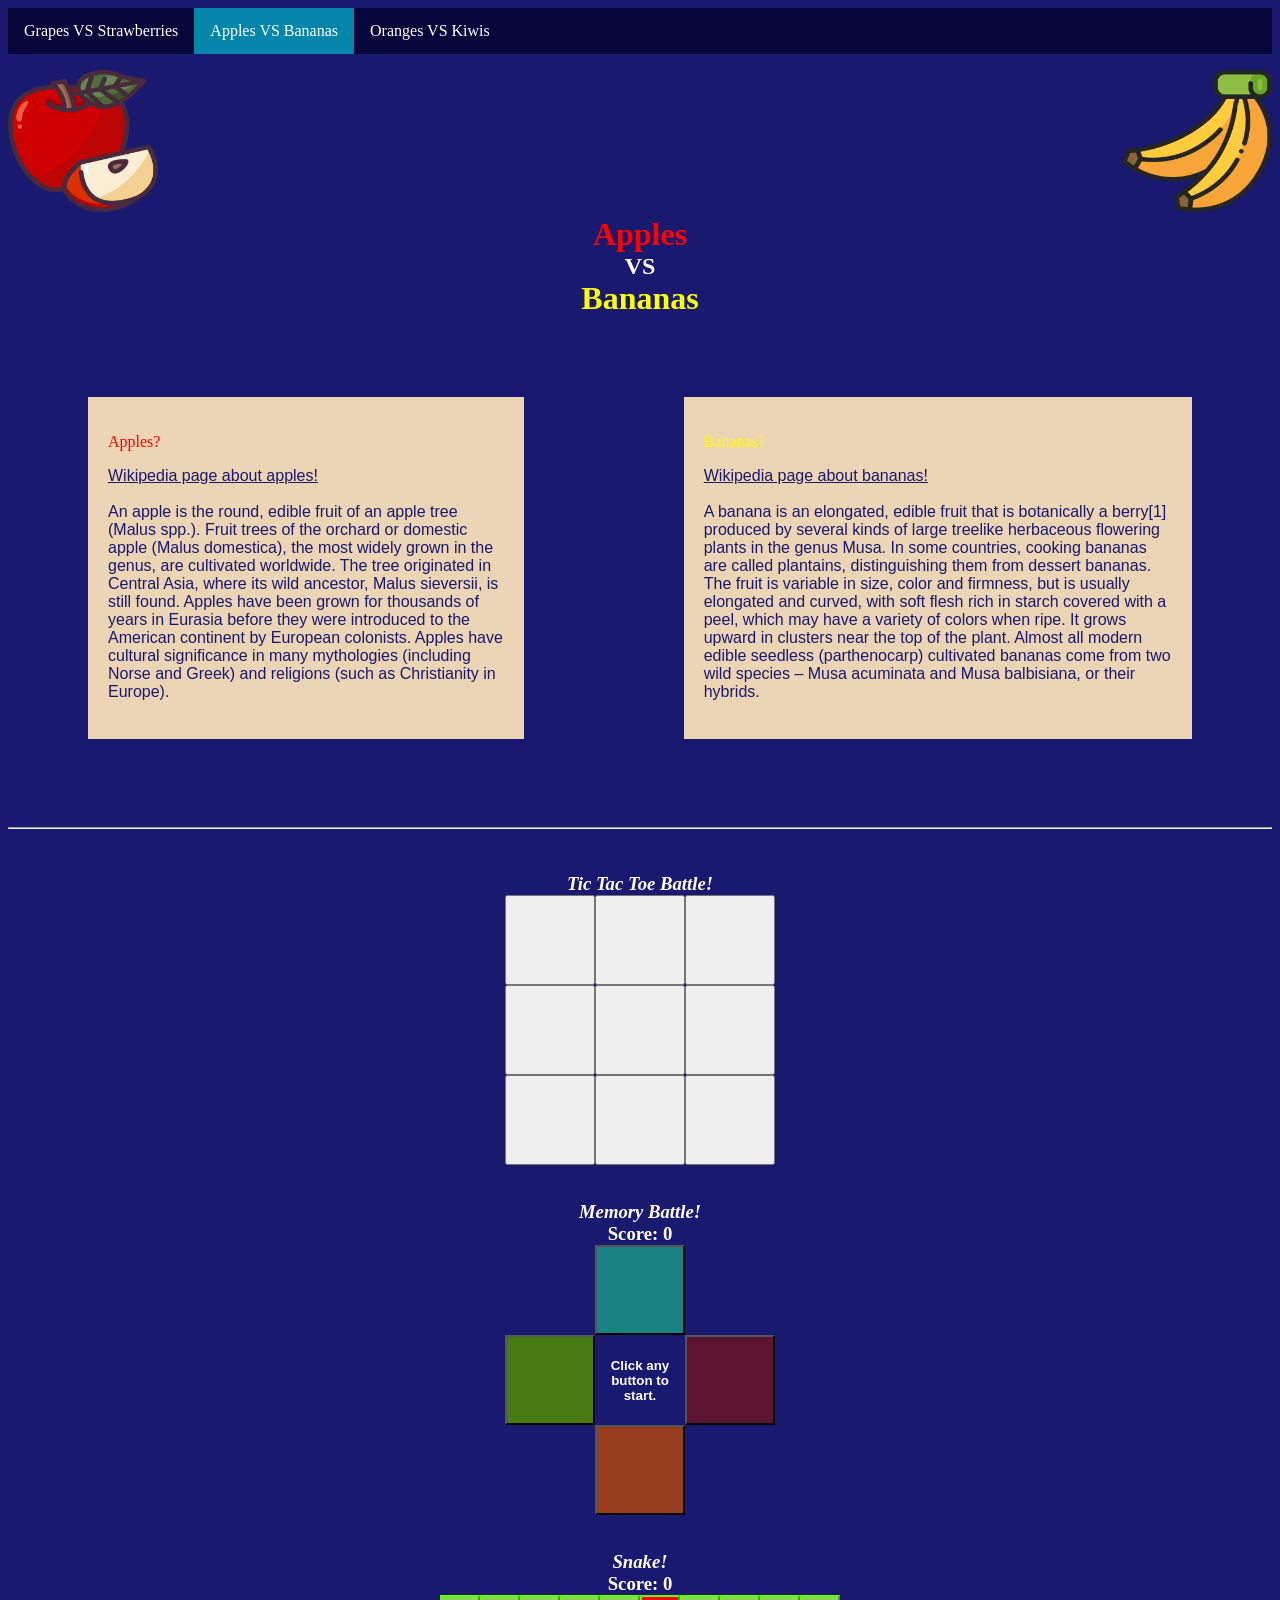
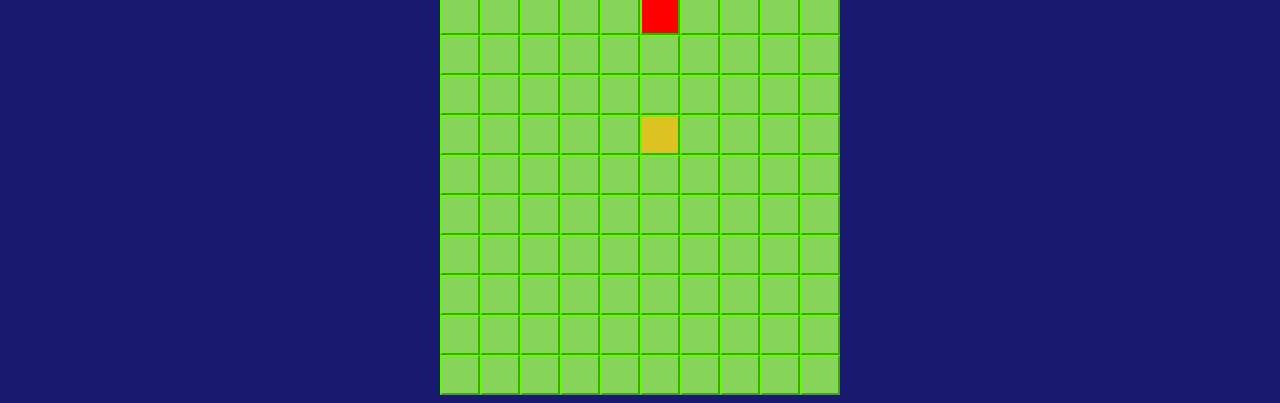
<file: index.html>
<!DOCTYPE html>
<html>
<head>
  <link rel='stylesheet' type="text/css" href='style.css'>
<title>Apples VS Bananas</title>


</head>
<body> 
<ul>
    <li><a href="Grapes VS Strawberries.html">Grapes VS Strawberries</a></li>
    <li><a href="index.html" class="active">Apples VS Bananas</a></li>
    <li><a href="Oranges VS Kiwis">Oranges VS Kiwis</a></li>
</ul>

<body style="background-color:MidnightBlue;">
  <p> </p>
  <p> </p>
<img src="./assets/apple.png" alt="apple icon" width="150" height="142">
<img src="./assets/banana.png" style="float:right" alt="banana icon" width="150" height="142">
<h1 class="apple animation"><div>Apples</div></h1>
<h2 style="margin: 0px">VS</h2>
<h1 class="banana animation"><div>Bananas</div></h1>
<div class="container">
  <div><p class="apple">Apples?</p> <a href="https://en.wikipedia.org/wiki/Apple" 
id="text">Wikipedia page about apples!</a><br><br>
    An apple is the round, edible fruit of an apple tree (Malus spp.). Fruit trees of the orchard or domestic apple (Malus domestica), the most widely grown in the genus, are cultivated worldwide. The tree originated in Central Asia, where its wild ancestor, Malus sieversii, is still found. Apples have been grown for thousands of years in Eurasia before they were introduced to the American continent by European colonists. Apples have cultural significance in many mythologies (including Norse and Greek) and religions (such as Christianity in Europe). <br><br>

</div>
  <div><p class="banana">Bananas?</p>
    <a href="https://en.wikipedia.org/wiki/Banana" 
>Wikipedia page about bananas!</a>  <br><br>
    A banana is an elongated, edible fruit that is botanically a berry[1] produced by several kinds of large treelike herbaceous flowering plants in the genus Musa. In some countries, cooking bananas are called plantains, distinguishing them from dessert bananas. The fruit is variable in size, color and firmness, but is usually elongated and curved, with soft flesh rich in starch covered with a peel, which may have a variety of colors when ripe. It grows upward in clusters near the top of the plant. Almost all modern edible seedless (parthenocarp) cultivated bananas come from two wild species – Musa acuminata and Musa balbisiana, or their hybrids.</p>
</div>

</div>
<hr>
<br></br>
<div id="resetspot"></div>
<h3 class="center"><i id="titletxt">Tic Tac Toe Battle!</i></h3> 
<a href="https://en.wikipedia.org/wiki/Apple"></a>


<div><div class="row center">
  <div><button id="a1" onclick="myFunction(id,0)"></button></div>
  <div><button id="b1" onclick="myFunction(id,1)"></button></div>
  <div><button id="c1" onclick="myFunction(id,2)"></button></div>
</div>
<div class="row center">
  <div><button id="a2" onclick="myFunction(id,3)"></button></div>
  <div><button id="b2" onclick="myFunction(id,4)"></button></div>
  <div><button id="c2" onclick="myFunction(id,5)"></button></div>
</div>
<div class="row center">
  <div><button id="a3" onclick="myFunction(id,6)"></button></div>
  <div><button id="b3" onclick="myFunction(id,7)"></button></div>
  <div><button id="c3" onclick="myFunction(id,8)"></button></div>
</div></div>

<br></br>

<h3 class="center"><i id="titletxt">Memory Battle!</i></h3> 
<h3 class="center" id="memoryscore">Score: 0</h3> 
<div><div class="row center">
  <div><button class="memoryinvbox" id="m1" onclick=""></button></div>
  <div><button id="m2" onclick="memorybutton(1)" style="background-color:#188181;"></button></div>
  <div><button class="memoryinvbox" id="m3" onclick=""></button></div>
</div>
<div class="row center">
  <div><button id="m4" onclick="memorybutton(2)" style="background-color:#467a12;"></button></div>
  <div><button class="memoryinvbox" id="m5" onclick="">Click any button to start.</button></div>
  <div><button id="m6" onclick="memorybutton(3)" style="background-color:#5e1430;"></button></div>
</div>
<div class="row center">
  <div><button class="memoryinvbox" id="m7" onclick=""></button></div>
  <div><button id="m8" onclick="memorybutton(4)" style="background-color:#963e1e;"></button></div>
  <div><button class="memoryinvbox" id="m9" onclick=""></button></div>
</div></div>

<br></br>
<h3 class="center"><i id="titletxt">Snake!</i></h3> 
<div id="snakeresetspot"></div>
<h3 class="center" id="snakescore">Score: 0</h3> 
<div><div class="row center">
  
<div id="snakegrid"></div>


<script src="myscript.js"> </script>
</body>
</html>
</file>
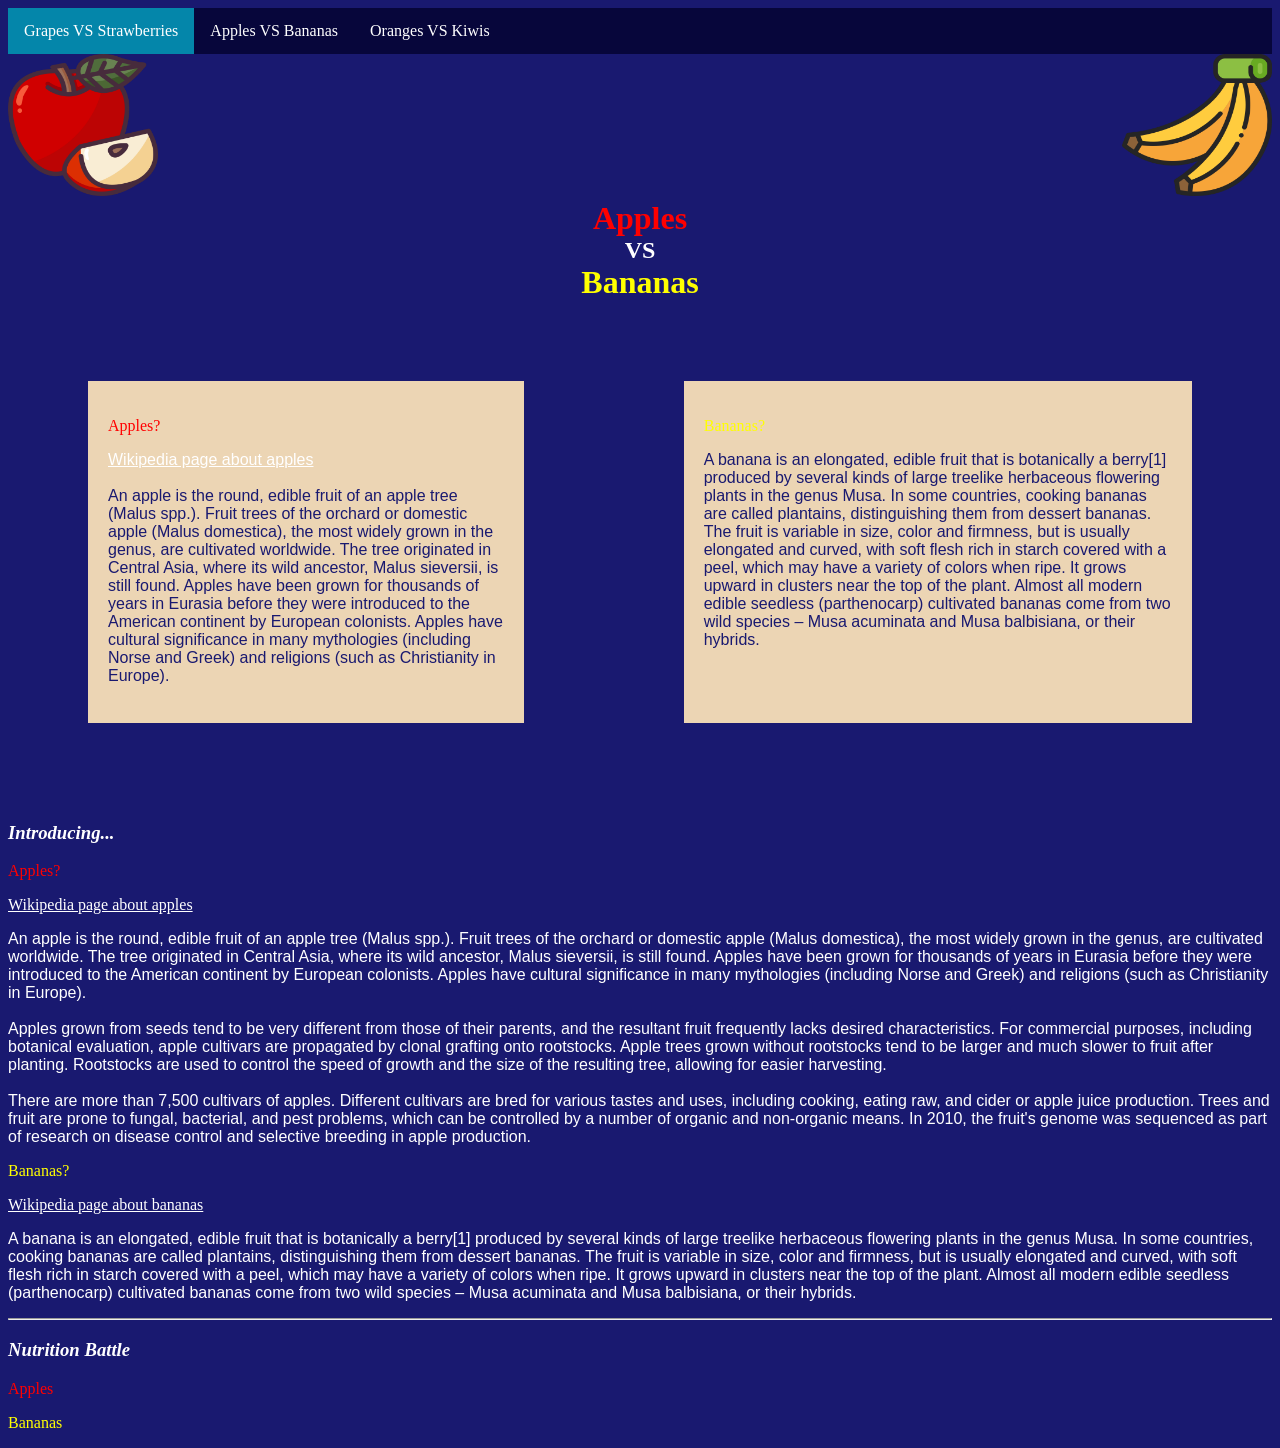
<file: Grapes VS Strawberries.html>
<!DOCTYPE html>
<html>
<head>
<style>
p {
color:white;
font-family:Arial;}
h1 {color:white; text-align:center; font-family:Arial;margin: 0px;}
h2 {color:white;text-align:center;margin: 0px;}
h3 {color:white}
.apple {color:red; font-family:'Franklin Gothic Medium';}
.banana {color: yellow;font-family:'Franklin Gothic Medium'}
a {color:white}
.container {
    display: flex;
    background-color: MidnightBlue(255, 255, 255)
}
.container div {
    background-color: rgb(236, 213, 180);
    margin: 80px;
    color: midnightblue;
    padding: 20px;
    font-family: Arial;
}
ul {
    list-style-type: none;
    margin: 0;
    padding: 0;
    overflow: hidden;
    background-color: rgb(7, 6, 59);
}
ul li {
  float: left;
}
ul li a {
  display: block;
  color: white;
  text-align: center;
  padding: 14px 16px;
  text-decoration: none;
}
ul li a:hover {
  background-color:  rgb(14, 12, 112);
}
ul li a.active {
  background-color: #0486aa;
}
</style>
<title>Grapes VS Strawberries</title>
</head>
<body> 
<ul>
    <li><a href="Grapes VS Strawberries.html" class="active">Grapes VS Strawberries</a></li>
    <li><a href="index.html">Apples VS Bananas</a></li>
    <li><a href="Oranges VS Kiwis">Oranges VS Kiwis</a></li>
</ul>

<body style="background-color:MidnightBlue;">
<img src="./assets/apple.png" alt="apple icon" width="150" height="142">
<img src="./assets/banana.png" style="float:right" alt="banana icon" width="150" height="142">
<h1 class="apple">Apples</h1>
<h2 style="margin: 0px">VS</h2>
<h1 class="banana">Bananas</h1>
<div class="container">
  <div><p class="apple">Apples?</p> <a href="https://en.wikipedia.org/wiki/Apple" 
id="text">Wikipedia page about apples</a><br><br>
    An apple is the round, edible fruit of an apple tree (Malus spp.). Fruit trees of the orchard or domestic apple (Malus domestica), the most widely grown in the genus, are cultivated worldwide. The tree originated in Central Asia, where its wild ancestor, Malus sieversii, is still found. Apples have been grown for thousands of years in Eurasia before they were introduced to the American continent by European colonists. Apples have cultural significance in many mythologies (including Norse and Greek) and religions (such as Christianity in Europe). <br><br>

</div>
  <div><p class="banana">Bananas?</p>
    A banana is an elongated, edible fruit that is botanically a berry[1] produced by several kinds of large treelike herbaceous flowering plants in the genus Musa. In some countries, cooking bananas are called plantains, distinguishing them from dessert bananas. The fruit is variable in size, color and firmness, but is usually elongated and curved, with soft flesh rich in starch covered with a peel, which may have a variety of colors when ripe. It grows upward in clusters near the top of the plant. Almost all modern edible seedless (parthenocarp) cultivated bananas come from two wild species – Musa acuminata and Musa balbisiana, or their hybrids.</p>
</div>
</div>
<h3><i>Introducing...</i></h3> 
<p class="apple">Apples?</p>
<a href="https://en.wikipedia.org/wiki/Apple" 
id="text">Wikipedia page about apples</a>

<p id="text">An apple is the round, edible fruit of an apple tree (Malus spp.). Fruit trees of the orchard or domestic apple (Malus domestica), the most widely grown in the genus, are cultivated worldwide. The tree originated in Central Asia, where its wild ancestor, Malus sieversii, is still found. Apples have been grown for thousands of years in Eurasia before they were introduced to the American continent by European colonists. Apples have cultural significance in many mythologies (including Norse and Greek) and religions (such as Christianity in Europe). <br><br>

Apples grown from seeds tend to be very different from those of their parents, and the resultant fruit frequently lacks desired characteristics. For commercial purposes, including botanical evaluation, apple cultivars are propagated by clonal grafting onto rootstocks. Apple trees grown without rootstocks tend to be larger and much slower to fruit after planting. Rootstocks are used to control the speed of growth and the size of the resulting tree, allowing for easier harvesting.<br><br>

There are more than 7,500 cultivars of apples. Different cultivars are bred for various tastes and uses, including cooking, eating raw, and cider or apple juice production. Trees and fruit are prone to fungal, bacterial, and pest problems, which can be controlled by a number of organic and non-organic means. In 2010, the fruit's genome was sequenced as part of research on disease control and selective breeding in apple production.</p>

<p class="banana">Bananas?</p>
<a href="https://en.wikipedia.org/wiki/Banana" 
>Wikipedia page about bananas</a>
<p>A banana is an elongated, edible fruit that is botanically a berry[1] produced by several kinds of large treelike herbaceous flowering plants in the genus Musa. In some countries, cooking bananas are called plantains, distinguishing them from dessert bananas. The fruit is variable in size, color and firmness, but is usually elongated and curved, with soft flesh rich in starch covered with a peel, which may have a variety of colors when ripe. It grows upward in clusters near the top of the plant. Almost all modern edible seedless (parthenocarp) cultivated bananas come from two wild species – Musa acuminata and Musa balbisiana, or their hybrids.</p>


<hr>
<h3><i>Nutrition Battle</i></h3> 
<p class="apple">Apples</p>
<p class="banana">Bananas</p>


</body>
</html>
</file>
<file: style.css>
p {
color:white;
font-family:Arial;}
h1 {color:white; text-align:center; font-family:Arial;margin: 0px;}
h2 {color:white;text-align:center;margin: 0px;}
h3 {color:white}
.apple {color:red; font-family:'Franklin Gothic Medium';
transition:width 0.5s, background-color 1s;}
.banana {color: yellow;font-family:'Franklin Gothic Medium'}
a {color:midnightblue}
.container {
    display: flex;
    background-color: MidnightBlue(255, 255, 255)
}
.container div {
    background-color: rgb(236, 213, 180);
    margin: 80px;
    color: midnightblue;
    padding: 20px;
    font-family: Arial;
}
ul {
    list-style-type: none;
    margin: 0;
    padding: 0;
    overflow: hidden;
    background-color: rgb(7, 6, 59);
}
ul li {
  float: left;
}
ul li a {
  display: block;
  color: white;
  text-align: center;
  padding: 14px 16px;
  text-decoration: none;
}
ul li a:hover {
  background-color:  rgb(14, 12, 112);
}
ul li a.active {
  background-color: #0486aa;
}

.animation:hover {
font-size:60px;
transition: font-size 2s;
}
.row {
  background-color: midnightblue;
  margin: 0px;
  padding: 0px;
  font-size: 30px;
  display: flex;
}
.center {
  display: flex;
  justify-content: center;
  align-items: center;
  margin: auto;
}

button {
  aspect-ratio: 1/1;
  width: 90px;
  display: flex;
  justify-content: center;
  align-items: center;
  margin: auto;
}

.memoryinvbox {
    background-color: #04aa1200;
    border-color: #04aa1200;
    color: white;
    font-weight:600;
}

.gridbutton {
  aspect-ratio: 1/1;
  width: 40px;
  display: flex;
  background-color: #87d45a;
  border-color: #5eff00;

}
</file>
